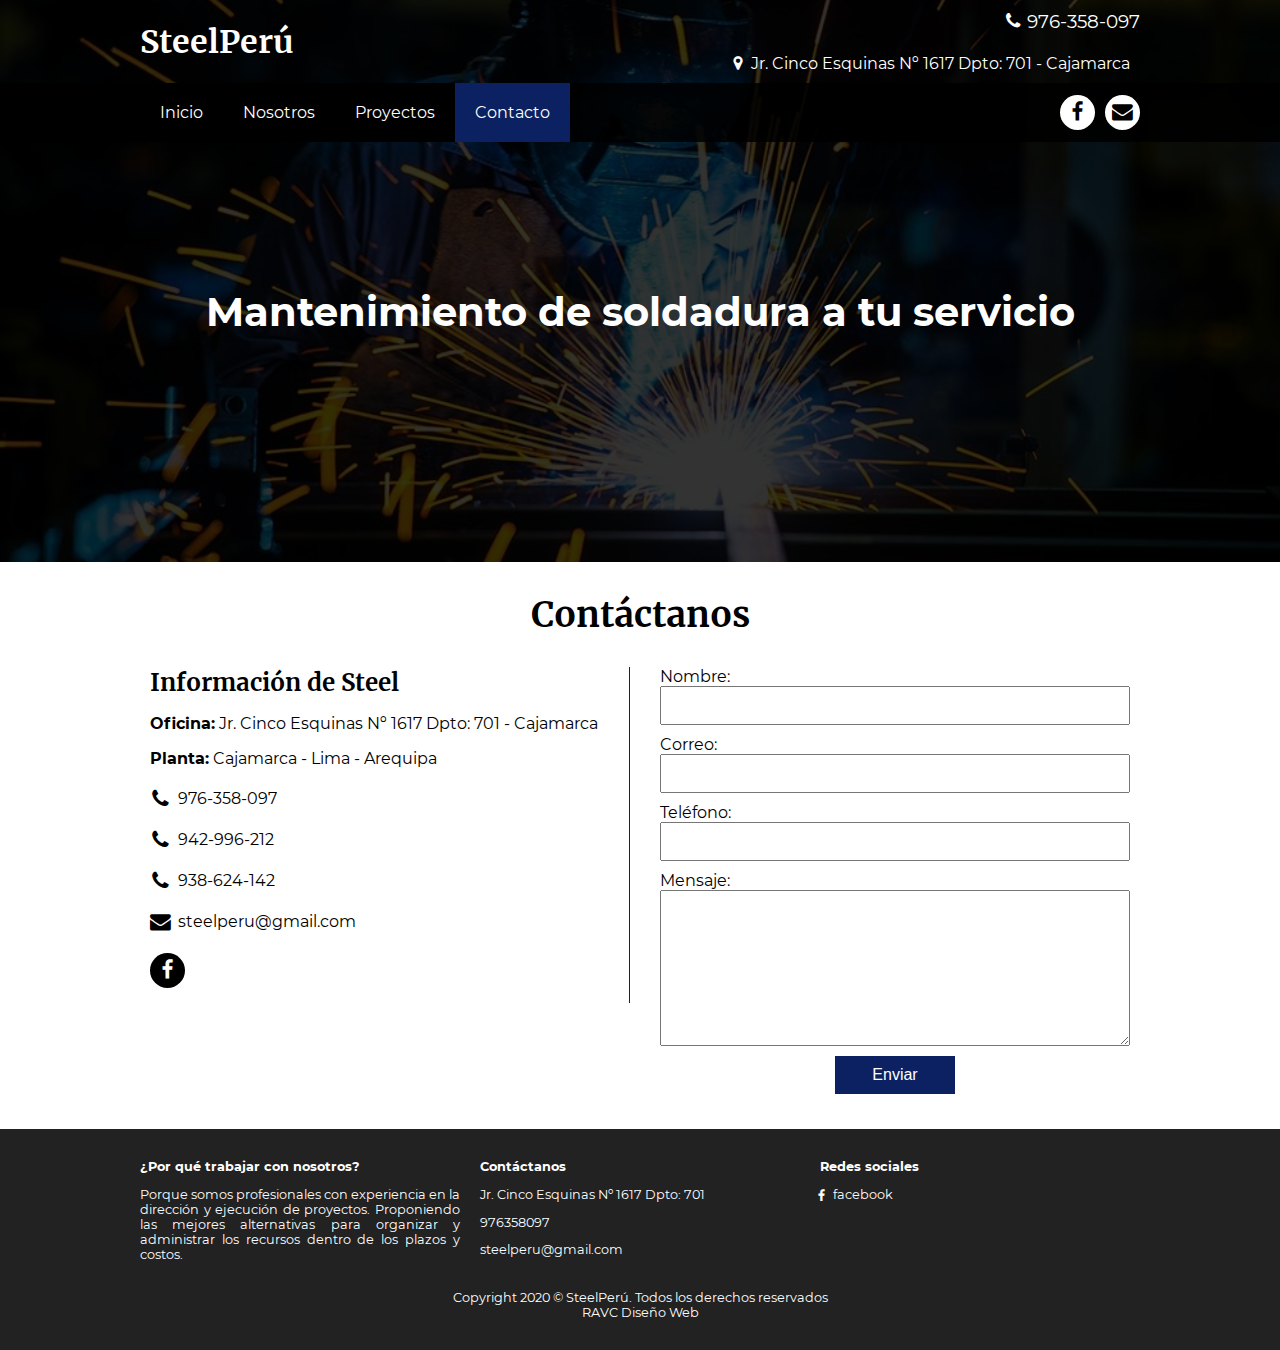
<file: contacto.html>
<!DOCTYPE html>
<html lang="es">
<head>
    <meta charset="UTF-8">
    <title>Contacto | SteelPerú</title>
    <!--meta:vp-->
    <meta name="viewport" content="width=device-width, user-scalable=yes, initial-scale=1, maximum-scale=3.0, minimum-scale=1.0"> 
     <!--referencis a css-->
    <link rel="stylesheet" href="css/estilos.css">
    <link rel="stylesheet" href="css/contacto.css">  
    <!--referencia a icnonos en fontastic-->
    <link rel="stylesheet" href="css/font.css">
    
</head>
<body>
   
    <!--header.main-header>.container-->
   <header class="main-header">
        <div class="container container--flex">
            <!--.logo-container>h1.logo  si queires puedes colocar img en vez e h1 en vez de una imagen como logo -->
            <div class="logo-container column column--50">
                <h1 class="logo">SteelPerú</h1>
            </div>
            <!--.main-header__contactInfo>.main-header__contactIfo__phone-->
            
            <div class="main-header__contactInfo column column--50">
                <p class="main-header__contactInfo__phone">
                    <!--span.icon-phone-->
                    <span class="icon-phone">976-358-097</span>
                </p>
                <!--.main-header__contactInfo__address-->
                <p class="main-header_contactInfo__address">
                    <span class="icon-location">Jr. Cinco Esquinas Nº 1617 Dpto: 701 - Cajamarca</span>
                </p>
            </div>
        </div>
    </header>
    <!--nav.main-nav>.container-->
    <nav class="main-nav">
        <div class="container container--flex">
            <span class="icon-menu" id="btnmenu"></span>
            <!--ul.menu#menu>li.menu__item*4>a.menu_link-->
            <ul class="menu" id="menu">
                <li class="menu__item"><a href="index.html" class="menu__link">Inicio</a></li>
                <li class="menu__item"><a href="nosotros.html" class="menu__link">Nosotros</a></li>
                <li class="menu__item"><a href="galeria.html" class="menu__link">Proyectos</a></li>
                <li class="menu__item"><a href="contacto.html" class="menu__link menu__link--select">Contacto</a></li>
            </ul>
            <!-- .social-icon>a.social-icon__link*3>span.icon- -->
            <div class="social-icon">
                <a href="https://www.facebook.com/steel.peruingenieros" class="social-icon__link" target="_blank"><span class="icon-facebook"></span></a>
                <!--<a href="" class="social-icon__link"><span class="icon-twitter"></span></a>-->
                <a href="contacto.html" class="social-icon__link"><span class="icon-mail"></span></a>
            </div>
        </div>
    </nav>
    <!-- section.banner>img.banner__img+.banner__content -->
    <section class="banner">
        <img src="img/bannercontact.jpg" alt="" class="banner__img">
        <div class="banner__content">Mantenimiento de soldadura a tu servicio</div>
    </section>
    
    <!-- main.main>section.group -->
    <main class="main">
        <section class="group contact">
            <h2 class="group__title">Contáctanos</h2>
            <div class="container container--flex">
                <div class="contact-information column column--50">
                    <h3 class="column__title">Información de Steel</h3> 
                    <p class="column__txt"><b>Oficina:</b> Jr. Cinco Esquinas Nº 1617 Dpto: 701 - Cajamarca</p>
                    <p class="column__txt"><b>Planta:</b> Cajamarca - Lima - Arequipa</p>
                    <p class="column__txt"><span class="icon-phone"></span>976-358-097</p>
                    <p class="column__txt"><span class="icon-phone"></span>942-996-212</p>
                    <p class="column__txt"><span class="icon-phone"></span>938-624-142</p>
                    <!--<p class="column__txt"><span class="icon-location"></span>urbacnizacionasdasd asd</p>-->
                    <p class="column__txt"><span class="icon-mail"></span>steelperu@gmail.com</p>
                    <div class="social-icon">
                        <a href="ttps://www.facebook.com/steel.peruingenieros" class="social-icon__link" target="_blank"><span class="icon-facebook"></span></a>
                        <!--<a href="" class="social-icon__link"><span class="icon-twitter"></span></a>
                        <a href="" class="social-icon__link"><span class="icon-mail"></span></a>-->
                    </div>
                </div>
                <form action="enviar-prueba.php" method="post" class="formulario column column--50">
                    <label for="" class="formulario__label">Nombre:</label>
                    <input type="text" class="formulario__input-txt" name="nombre">
                    <label for="" class="formulario__label">Correo:</label>
                    <input type="text" class="formulario__input-txt" name="correo">
                    <label for="" class="formulario__label">Teléfono:</label>
                    <input type="text" class="formulario__input-txt" name="telefono">
                    <label for="" class="formulario__label">Mensaje:</label>
                    <textarea name="mensaje" id="" cols="30" rows="10" class="formulario__textarea">
                    </textarea>
                    <input type="submit" class="btn formulario__btn" value ="Enviar">
                </form>
            </div>
        </section>
    </main>
    <footer class="main-footer">
        <div class="container container--flex">
            <div class="column column--33">
                <h2 class="column__title">¿Por qué trabajar con nosotros?</h2>
                <p class="column__txt"> Porque somos profesionales con experiencia en la dirección y ejecución de proyectos. Proponiendo las mejores alternativas para organizar y administrar los recursos dentro de los plazos y costos.</p>
            </div>
            <div class="column column--33">
                <h2 class="column__title">Contáctanos</h2>
                <p class="column__txt">Jr. Cinco Esquinas Nº 1617 Dpto: 701</p>
                <p class="column__txt">976358097</p>
                <p class="column__txt">steelperu@gmail.com</p>
            </div>
            <div class="column column--33">
                <h2 class="column__title">Redes sociales</h2>
                <p class="column__txt"><a href="https://www.facebook.com/steel.peruingenieros" class="icon-facebook" target="_blank">facebook</a></p>
                <!--<p class="column__txt"><a href="" class="icon-twitter">siguenos</a></p>
                <p class="column__txt"><a href="" class="icon-youtube">visita neustro canal </a></p>-->
            </div>
            <p class="copy">Copyright 2020 © SteelPerú. Todos los derechos reservados<br>RAVC Diseño Web</p>
        </div>
    </footer>
    <script src="js/menu.js"></script>
        
</body>
</html>
</file>
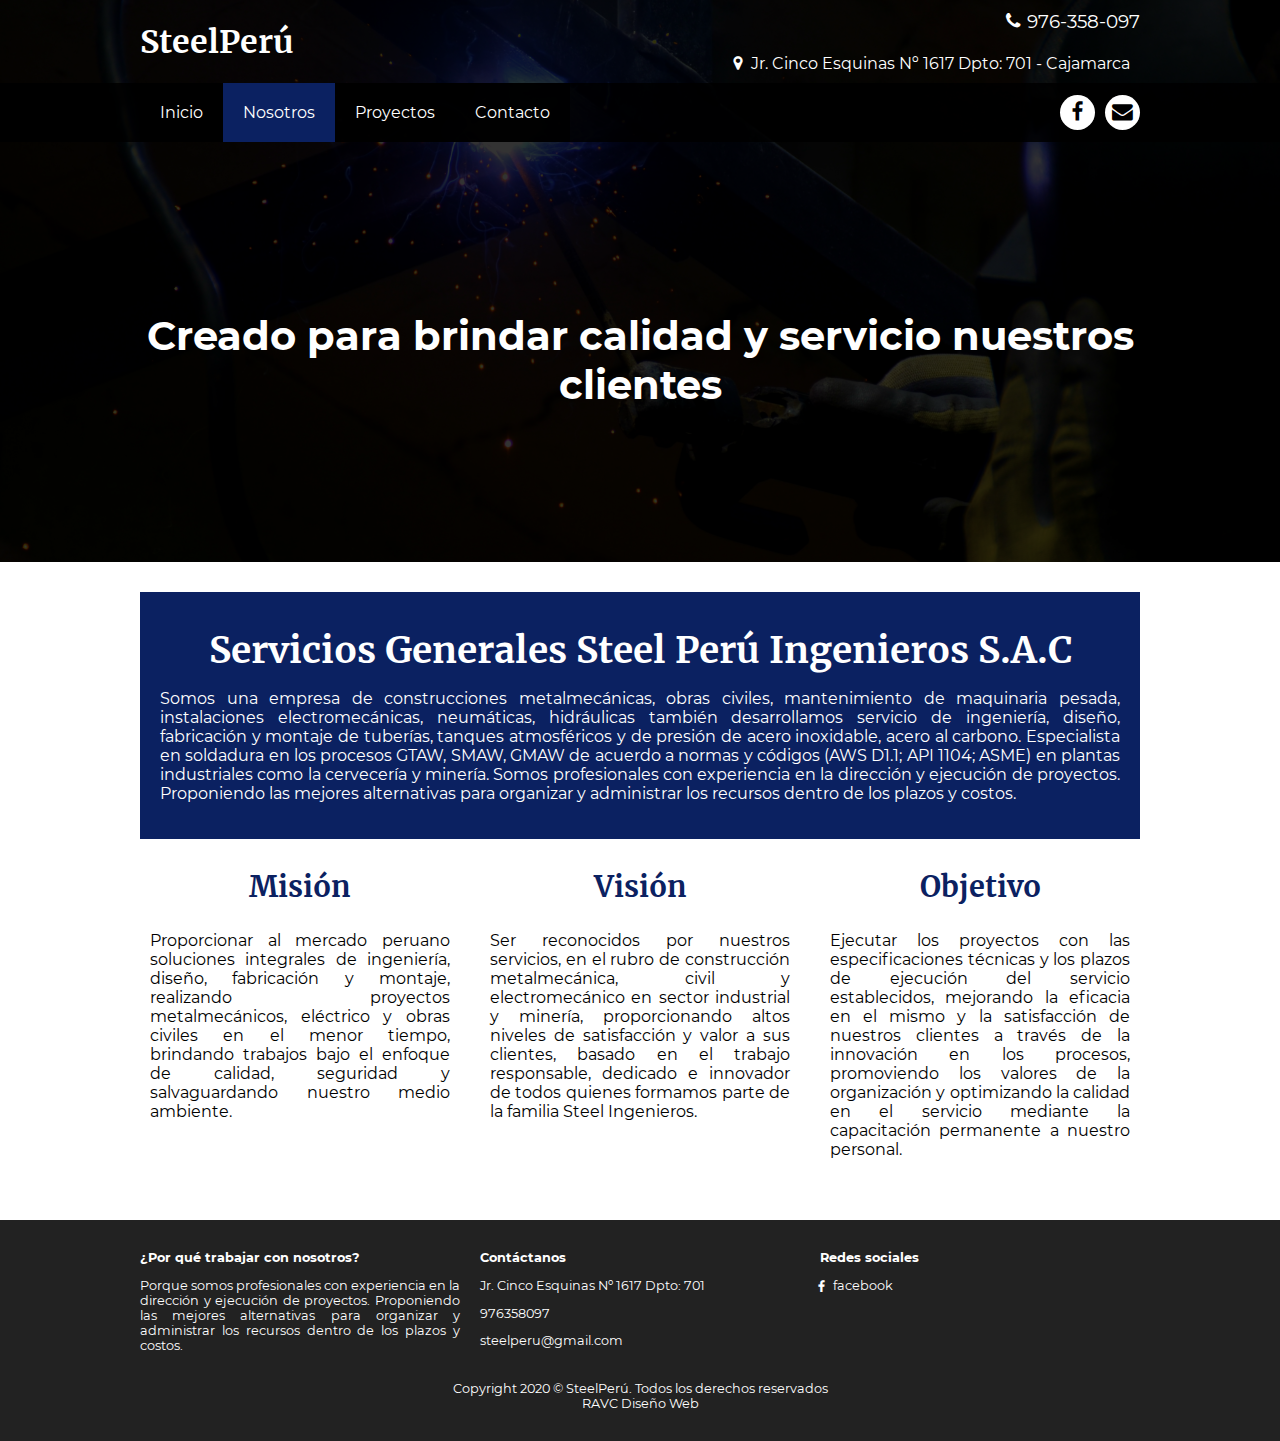
<file: nosotros.html>
<!DOCTYPE html>
<html lang="es">
<head>
    <meta charset="UTF-8">
    <title>Nosotros | SteelPerú</title>
    <!--meta:vp-->
    <meta name="viewport" content="width=device-width, user-scalable=yes, initial-scale=1, maximum-scale=3.0, minimum-scale=1.0"> 
     <!--referencis a css-->
    <link rel="stylesheet" href="css/estilos.css">
    <link rel="stylesheet" href="css/nosotros.css">  
    <!--referencia a icnonos en fontastic-->
    <link rel="stylesheet" href="css/font.css">
    
</head>
<body>
    <!--header.main-header>.container-->
    <header class="main-header">
        <div class="container container--flex">
            <!--.logo-container>h1.logo  si queires puedes colocar img en vez e h1 en vez de una imagen como logo -->
            <div class="logo-container column column--50">
                <h1 class="logo">SteelPerú</h1>
            </div>
            <!--.main-header__contactInfo>.main-header__contactIfo__phone-->
            
            <div class="main-header__contactInfo column column--50">
                <p class="main-header__contactInfo__phone">
                    <!--span.icon-phone-->
                    <span class="icon-phone">976-358-097</span>
                </p>
                <!--.main-header__contactInfo__address-->
                <p class="main-header_contactInfo__address">
                    <span class="icon-location">Jr. Cinco Esquinas Nº 1617 Dpto: 701 - Cajamarca</span>
                </p>
            </div>
        </div>
    </header>
    <!--nav.main-nav>.container-->
    <nav class="main-nav">
        <div class="container container--flex">
            <span class="icon-menu" id="btnmenu"></span>
            <!--ul.menu#menu>li.menu__item*4>a.menu_link-->
            <ul class="menu" id="menu">
                <li class="menu__item"><a href="index.html" class="menu__link ">Inicio</a></li>
                <li class="menu__item"><a href="nosotros.html" class="menu__link menu__link--select">Nosotros</a></li>
                <li class="menu__item"><a href="galeria.html" class="menu__link">Proyectos</a></li>
                <li class="menu__item"><a href="contacto.html" class="menu__link">Contacto</a></li>
            </ul>
            <!-- .social-icon>a.social-icon__link*3>span.icon- -->
            <div class="social-icon">
                <a href="https://www.facebook.com/steel.peruingenieros" class="social-icon__link" target="_blank"><span class="icon-facebook"></span></a>
                <!--<a href="" class="social-icon__link"><span class="icon-twitter"></span></a>-->
                <a href="contacto.html" class="social-icon__link"><span class="icon-mail"></span></a>
            </div>
        </div>
    </nav>
    <!-- section.banner>img.banner__img+.banner__content -->
    <section class="banner">
        <img src="img/banner1.jpg" alt="" class="banner__img">
        <div class="banner__content">Creado para brindar calidad y servicio nuestros clientes</div>
    </section>
    
    <!-- main.main>section.group -->
    <main class="main">
        <section class="group group--color">
            <div class="container">
                <h2 class="main__title">Servicios Generales Steel Perú Ingenieros S.A.C</h2>
                <p class="main__txt">Somos una empresa de construcciones metalmecánicas, obras civiles, mantenimiento de maquinaria pesada, instalaciones electromecánicas, neumáticas, hidráulicas también desarrollamos servicio de ingeniería, diseño, fabricación y montaje de tuberías, tanques atmosféricos y de presión de acero inoxidable, acero al carbono. Especialista en soldadura en los procesos GTAW, SMAW, GMAW de acuerdo a normas y códigos (AWS D1.1; API 1104; ASME) en plantas industriales como la cervecería y minería. Somos profesionales con experiencia en la dirección y ejecución de proyectos. Proponiendo las mejores alternativas para organizar y administrar los recursos dentro de los plazos y costos.
                </p>
            </div>
        </section>
        <section class="group our-team">
            <!--<h2 class="group__tiltle">Nuestro equipo</h2>-->
            <div class="container container--flex">
                <div class="column column--33">
                    <h3 class="our-team__title">Misión</h3>
                    <!--<img src="img/s1.jpg" alt="" class="our-team__img">-->
                    <p class="our-team__txt">Proporcionar al mercado peruano soluciones integrales de ingeniería, diseño, fabricación y montaje, realizando proyectos metalmecánicos, eléctrico y obras civiles en el menor tiempo, brindando trabajos bajo el enfoque de calidad, seguridad y salvaguardando nuestro medio ambiente.</p>
                </div>
                <div class="column column--33">
                    <h3 class="our-team__title">Visión</h3>
                    <!--<img src="img/s2.jpg" alt="" class="our-team__img">-->
                    <p class="our-team__txt">Ser reconocidos por nuestros servicios, en el rubro de construcción metalmecánica, civil y electromecánico en sector industrial y minería, proporcionando altos niveles de satisfacción y valor a sus clientes, basado en el trabajo responsable, dedicado e innovador de todos quienes formamos parte de la familia Steel Ingenieros.
</p>
                </div>
                <div class="column column--33">
                    <h3 class="our-team__title">Objetivo</h3>
                    <!--<img src="img/s3.jpg" alt="" class="our-team__img">-->
                    <p class="our-team__txt">Ejecutar los proyectos con las especificaciones técnicas y los plazos de ejecución del servicio establecidos, mejorando la eficacia en el mismo y la satisfacción de nuestros clientes a través de la innovación en los procesos, promoviendo los valores de la organización y optimizando la calidad en el servicio mediante la capacitación permanente a nuestro personal.</p>
                </div>
            </div>
        </section>
        
                
       
        
                
    </main>
    <footer class="main-footer">
        <div class="container container--flex">
            <div class="column column--33">
                <h2 class="column__title">¿Por qué trabajar con nosotros?</h2>
                <p class="column__txt"> Porque somos profesionales con experiencia en la dirección y ejecución de proyectos. Proponiendo las mejores alternativas para organizar y administrar los recursos dentro de los plazos y costos.</p>
            </div>
            <div class="column column--33">
                <h2 class="column__title">Contáctanos</h2>
                <p class="column__txt">Jr. Cinco Esquinas Nº 1617 Dpto: 701</p>
                <p class="column__txt">976358097</p>
                <p class="column__txt">steelperu@gmail.com</p>
            </div>
            <div class="column column--33">
                <h2 class="column__title">Redes sociales</h2>
                <p class="column__txt"><a href="https://www.facebook.com/steel.peruingenieros" class="icon-facebook" target="_blank">facebook</a></p>
                <!--<p class="column__txt"><a href="" class="icon-twitter">siguenos</a></p>
                <p class="column__txt"><a href="" class="icon-youtube">visita neustro canal </a></p>-->
            </div>
            <p class="copy">Copyright 2020 © SteelPerú. Todos los derechos reservados<br> RAVC Diseño Web </p>
        </div>
    </footer>
    <script src="js/menu.js"></script>
</body>
</html>
</file>
<file: css/estilos.css>
@font-face {
    font-family:"Merriweather";
    src: url(../fonts/Merriweather-Regular.ttf)
}

@font-face {
    font-family:"Merriweather";
    font-weight:bold;
    src: url(../fonts/Merriweather-Bold.ttf)
}

@font-face {
    font-family: "Montserrat";
    src: url(../fonts/Montserrat-Regular.ttf)
}

@font-face {
    font-family: "Montserrat";
    font-weight:bold;
    src: url(../fonts/Montserrat-Bold.ttf)
}

*{
    box-sizing: border-box;
}

body{
    font-family: 'Montserrat', sans-serif;
    margin: 0;    
}
/*-------------Estilos Base-----------------*/
img{
    display: block;
    width: 100%;
    max-width: 100%;
}
h1,h2,h3,h4,h5,h6{
    margin: 0;
}
.container{
    width: 100%;
    margin: auto;
}
.container--flex{
    display: flex;
    flex-wrap: wrap;
    justify-content: space-between;
    align-items: center;
}
.column{
    width: 100%;
}
/*-----------------------------Estilos Header--------------------------*/
.main-header{
    width: 100%;
}
.logo{
    font-size: 1.8em;
    color: #0B2161;
    padding: 10px;
    font-family: 'Merriweather', serif;
    font-weight:100;
    font-weight:bold;
}
.main-header__contactInfo__phone{
    background: #0B2161;
    color: white;
    margin: 0 auto;
    padding: 10px;
}
.main-header_contactInfo__address {
    padding: 10px;
    margin: 0px;
}
.main-header [class*="icon-"]:before {
    position: relative;
    top: 2px;
    right: 5px;
}

/*-------------------------Estilos del Menu-------------*/
.main-nav{
    width: 100%;
    position: relative;
    z-index: 2000;
    padding: 10px;
}
.icon-menu{
    
    display: block;
    color: white;
    border: 1px solid white;
    border-radius: 3px;
    width: 40px;
    height: 40px;
    line-height: 45px;
    text-align: center;
    cursor: pointer;
    font-size: 1.5em;
    
}
.social-icon {
    display: flex;
    justify-content: space-between;
}
.social-icon [class*="icon-"] {
    color: black;
    margin-left: 10px;
    display: flex;
    justify-content: center;
    align-items: center;
    font-size: 1.3em;
    width: 35px;
    height: 35px;
    background: white;
    border-radius: 50%;
}
.social-icon__link {
    text-decoration: none;
}
.menu{    
    position: absolute;
    top: 60px;
    left: 0;
    width: 100%;
    background: rgba(0,0,0,.85);
    padding: 0;
    margin: 0;
    list-style: none;
    text-align: center;
    height: 0;
    overflow: hidden;
    transition: height .3s linear;
}
.menu__link{
    display: block;
    padding: 15px;
    color: white;
    text-decoration: none;
}
.menu__link:hover{
    background: #0B2161;
}
.menu__link--select {
    background: #0B2161;
}
.mostrar{
    height: 196px;
}
/*----------------------------------Estilos de Banner------------------------*/

.banner {
    margin-top: -55px;
    position: relative;
}
.banner:before {
    content: '';
    position: absolute;
    width: 100%;
    height: 100%;
    background: rgba(0,0,0,0.8);
    z-index: 1000;
    top: 0;
}
.banner__img {
    width: 100%;
    height: 400px;
    object-fit: cover;
}
.banner__content {
    
    width: 90%;
    color: white;
    text-align: center;
    position: absolute;
    z-index: 1500;
    top: 50%;
    left: 50%;
    transform: translateX(-50%) translateY(50%);
    font-size: 1.5em;
    font-weight: bold;
    
}
/*--------------------------Estilos Principales-------------------*/
.group--color .container{
    background: #0B2161;
    color: white;
    padding: 10px;
    text-align: center;
}
.main__title{
    margin: 15px 0;
    font-size: 1.8em;
    font-family: 'Merriweather', serif;
    font-weight:100;
    font-weight:bold;
}
.column__title{
    font-size: 1.3em;
    
}
.main__about__description .column:nth-child(2){
    padding: 10px;
}

.btn {
    display: block;
    text-align: center;
    text-decoration: none;
    width: 120px;
    background: #0B2161;
    color: white;
    padding: 10px;
    margin: 10px auto;
}

.group__title {
    font-family: 'Merriweather', serif;
    text-align: center;
    font-weight:100;
    font-weight:bold;
    font-size: 1.8em;
    margin: 30px;
}
.today-special .column {
    margin-bottom: 30px;
    text-align: center;
}
.today-special__img {
    margin:auto;
    max-width: 350px;
}
.today-special__title {
    
    font-size: 1.3em;
    padding-top: 10px;
    padding-bottom: 20px;
    
}
.today-special__price {
    font-size: 1.5em;
    color: #0B2161;
    font-weight: bold;
}

/*-------------------------Estilos del Footer--------------------*/
.main-footer{
    background: #222;
    color: white;
    padding: 10px;
    padding-top: 20px;
    padding-bottom: 20px;
    font-size: .8em;
    text-align: justify;
    
}

.copy{
    text-align: center;
    margin: auto;
    margin-top: 15px;
}
.main-footer [class*="icon-"]{
    color: white;
    text-decoration: none;
}
.main-footer [class*="icon-"]:before{
    position: relative;
    top: 3px;
    right: 5px;        
}

/*-----------------Estilos Responsive---------------------*/
@media screen and (min-width:480px) {
    .logo {
        color: white;
    }
    .main-header__contactInfo{ 
        text-align: right;
    }
    
    .main-header__contactInfo__phone {
        background: none;
    }
    .main-header_contactInfo__address {
        color: white; 
    }
    .main-nav{
        background: rgba(0,0,0,0.85);
    }
    .banner{
        margin-top: -180px;
        z-index: -1000;
    }
    .banner__img {
        height: 600px;
    }
    .banner__content{
        font-size: 2em;
    }
    .main {
        padding-bottom: 15px;
    }
    
    .main__about__description .column:nth-child(2) {
        padding-left: 20px;
        font-size: .9em;
    }
    .main__about__description .btn{
        margin: 0;
        
    }
    .today-special .column {
        border: 5px solid #ddd;
        padding: 5px;
    }
    .today-special__img {
        height: 200px;
        object-fit: cover;
    }
    .main-footer .container--flex {
        align-items: flex-start;
    }
    
    .column--50 {
        width: 49%;
    }
    .column--50-25 {
        width: 49%;
    }
    
    .column--33 {
        width: 32%;
    }
}

@media screen and (min-width:768px){
    .main__title {
        font-size: 2.2em;
    }
    .main__about__description {
        margin-top: 30px;
    }
    .main__about__description .column--50:nth-child(2){
        font-size: 1em;
    }
    .main__about__description .column--50:nth-child(2) .column__txt{
        line-height: 30px;   
        
    }
    .column--50-25 {
        width: 24%;
    }
    .column__title {
        font-size: 1em;
    }
    .group__title{
        font-size: 2.2em;
    }
    
}

@media screen and (min-width:1024px){
    .container {
        width: 1000px;
    }
    .logo{
        font-size: 2em;
        padding: 0;
    }
    .main-header__contactInfo__phone,
    .main-header__contactInfo__phone{
        padding-right: 0;
        font-size: 1.15em;
    }
    .main-nav{
      padding: 0;  
    }
    .banner__content {
        font-size: 2.5em;
    }
    .icon-menu{
        display: none;
        
    }
    .menu{
        position: static;
        display: flex;
        height: auto;
        width: auto
    }
    .menu__link{
        padding: 20px; 
    }
    .group--color .container {
        margin-top: 30px;
        margin-bottom: 30px;
        padding: 20px;
    }
    
    .main__title{
        font-size: 2.3em;
    }
    .main__about__description .column--50:nth-child(2) .column__txt{
        line-height: 40px;
        
    }
    .today-special__title{
        font-size: 1.4em;
    }
    .today-special__price{
        font-size: 1.8em;
    }
    .main-footer{
        padding-top: 30px;
        padding-bottom: 30px;
    }
}

@media screen and (min-width:1600x){
    .container {
        width: 1400px;
        
    }
    .main__about__description .column:nth-child(1) img{
        width: 100%;
        height: 350px;
        object-fit: cover;
    }
    .today-special__img{
        height: 300px;
    }
}
</file>
<file: css/contacto.css>
.contact .container--flex { 
    align-items: flex-start;
}
.contact-information{
    padding: 10px;
    padding-top: 0;
    margin-bottom: 30px;
    border-bottom: 1px solid #0B2161;
}
.contact-information .column__title{
    font-family: 'Merriweather', serif;
    font-weight:100;
    font-weight: bold;
}
.contact-information [class*="icon-"] {
    font-size: 1.3em;
    margin-right: 7px;
    position: relative;
    top: 5px;
        
}
.contact-information .social-icon {
    justify-content: flex-start;
    margin-bottom: 10px;
}

.contact-information .social-icon [class*="icon-"] {
    background: black;
    color: white;
    margin-left: 0;
    margin-right: 15px;
}

.formulario {
    padding: 10px;
    padding-top: 0;
}
.formulario__label, .formulario__input-txt, .formulario__textarea {
    display: block;
    width: 100%;
}
.formulario__input-txt {
    padding: 10px;
    margin-bottom: 10px;
}
.formulario__textarea {
    min-height: 100px;
    min-width: 100%;
    max-width: 100%;
    max-height: 200px;
}
.formulario__btn {
    border: none;
    cursor: pointer;
    font-size: 1em;
}

@media screen and (min-width:480px){
    .contact .container--flex { 
    align-items: flex-start;
    }
    .contact-information p { 
        font-size: .75em;    
    }
    .contact-information  { 
        border-right: 1px solid #0B2161;
        border-bottom: none;
    }
}
@media screen and (min-width:768px){
    .contact-information p {
        font-size: 1em;
    }
    
    .contact-information .column__title {
        font-size: 1.5em;
    }
}
</file>
<file: css/font.css>
@charset "UTF-8";

@font-face {
  font-family: "sitio-web";
  src:url("../fonts/sitio-web.eot");
  src:url("../fonts/sitio-web.eot?#iefix") format("embedded-opentype"),
    url("../fonts/sitio-web.woff") format("woff"),
    url("../fonts/sitio-web.ttf") format("truetype"),
    url("../fonts/sitio-web.svg#sitio-web") format("svg");
  font-weight: normal;
  font-style: normal;

}

[data-icon]:before {
  font-family: "sitio-web" !important;
  content: attr(data-icon);
  font-style: normal !important;
  font-weight: normal !important;
  font-variant: normal !important;
  text-transform: none !important;
  speak: none;
  line-height: 1;
  -webkit-font-smoothing: antialiased;
  -moz-osx-font-smoothing: grayscale;
}

[class^="icon-"]:before,
[class*=" icon-"]:before {
  font-family: "sitio-web" !important;
  font-style: normal !important;
  font-weight: normal !important;
  font-variant: normal !important;
  text-transform: none !important;
  speak: none;
  line-height: 1;
  -webkit-font-smoothing: antialiased;
  -moz-osx-font-smoothing: grayscale;
}

.icon-facebook:before {
  content: "\61";
}
.icon-youtube:before {
  content: "\62";
}
.icon-twitter:before {
  content: "\63";
}
.icon-whatsapp:before {
  content: "\64";
}
.icon-location:before {
  content: "\65";
}
.icon-phone:before {
  content: "\66";
}
.icon-mail:before {
  content: "\67";
}
.icon-menu:before {
  content: "\68";
}
</file>
<file: css/nosotros.css>
.our-team{
    text-align: center;
    margin-bottom: 20px;
}
.main__txt{
    text-align: justify;
}
.our-team .container--flex{
    align-items: flex-start;
}
.our-team__title{
    font-family: 'Merriweather', serif;
    color: #0B2161;
    font-weight: bold;
    font-size: 1.8em;
    margin-bottom: 10px;
}
.our-team__img {
    width: 200px;
    height: 200px;
    object-fit: cover;
    border-radius: 50%;
    margin: auto;
    margin-bottom: 20px;
}
.our-team__txt{
    padding: 10px;
    text-align: justify;
    object-fit: cover;
}

@media screen and (min-width:480px) {
    .our-team__img{
        width: 150px;
        height: 150px;
    }
}

@media screen and (min-width:768px) {
    .our-team__img{
        width: 220px;
        height: 220px;
    }
}
@media screen and (min-width:1024px) {
    .our-team__img{
        width: 310px;
        height: 310px;
    }
    .our-title__tile{
        font-size: 2.5em;
    }
}

@media screen and (min-width:1600px) {
    .our-team__img{
        width: 420px;
        height: 420px;
    }
}
</file>
